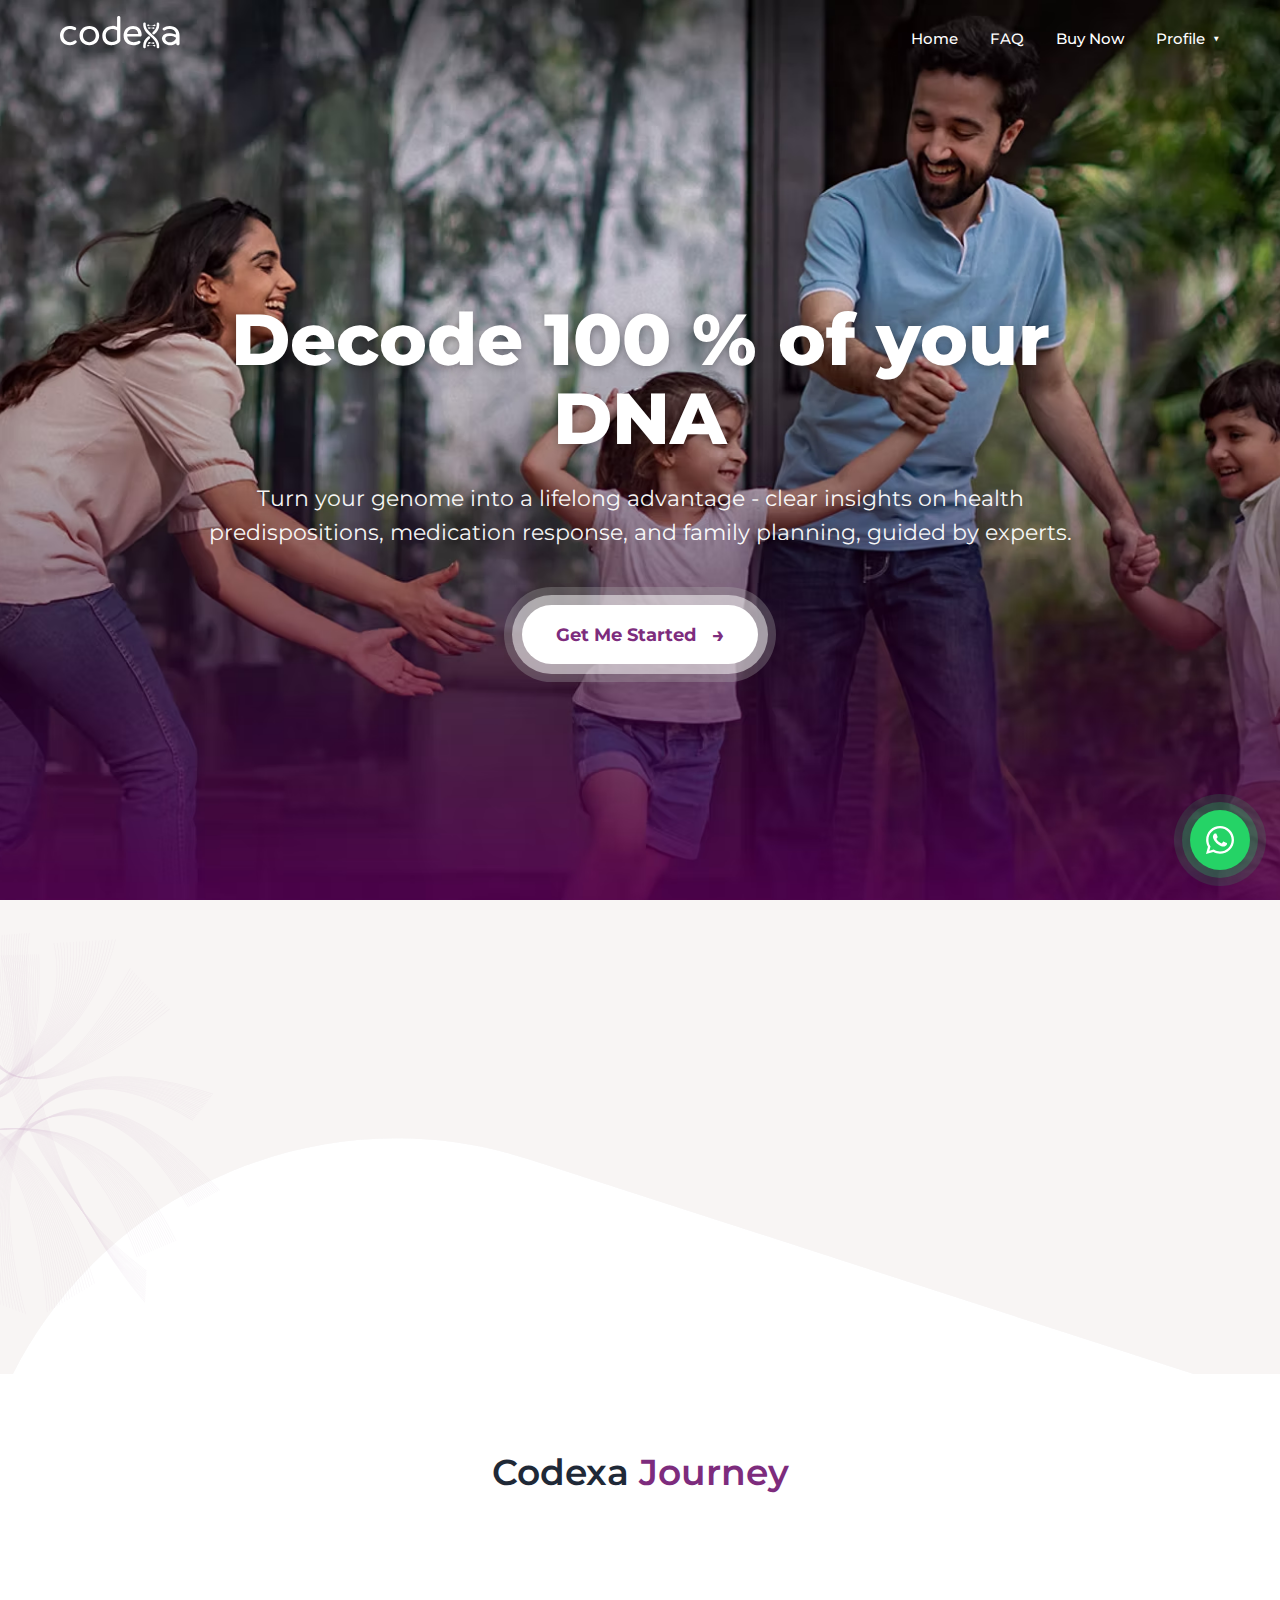
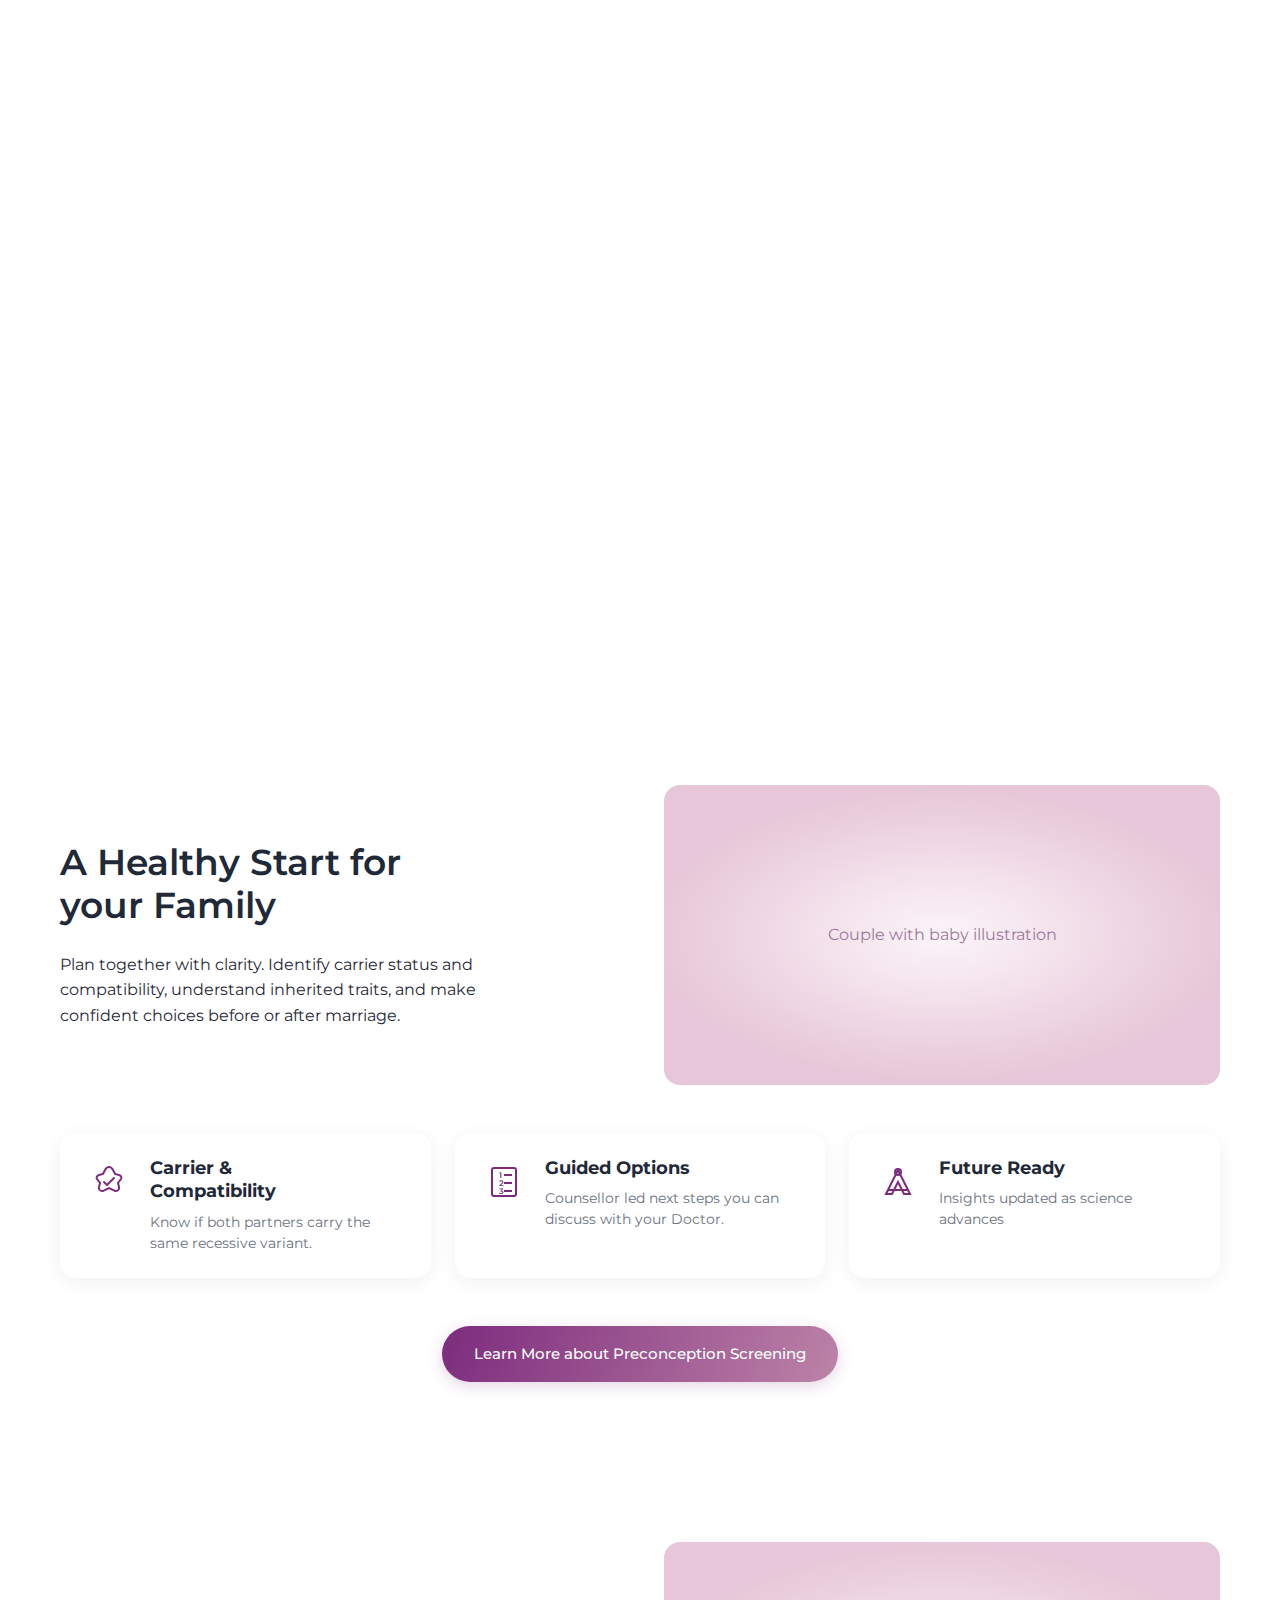
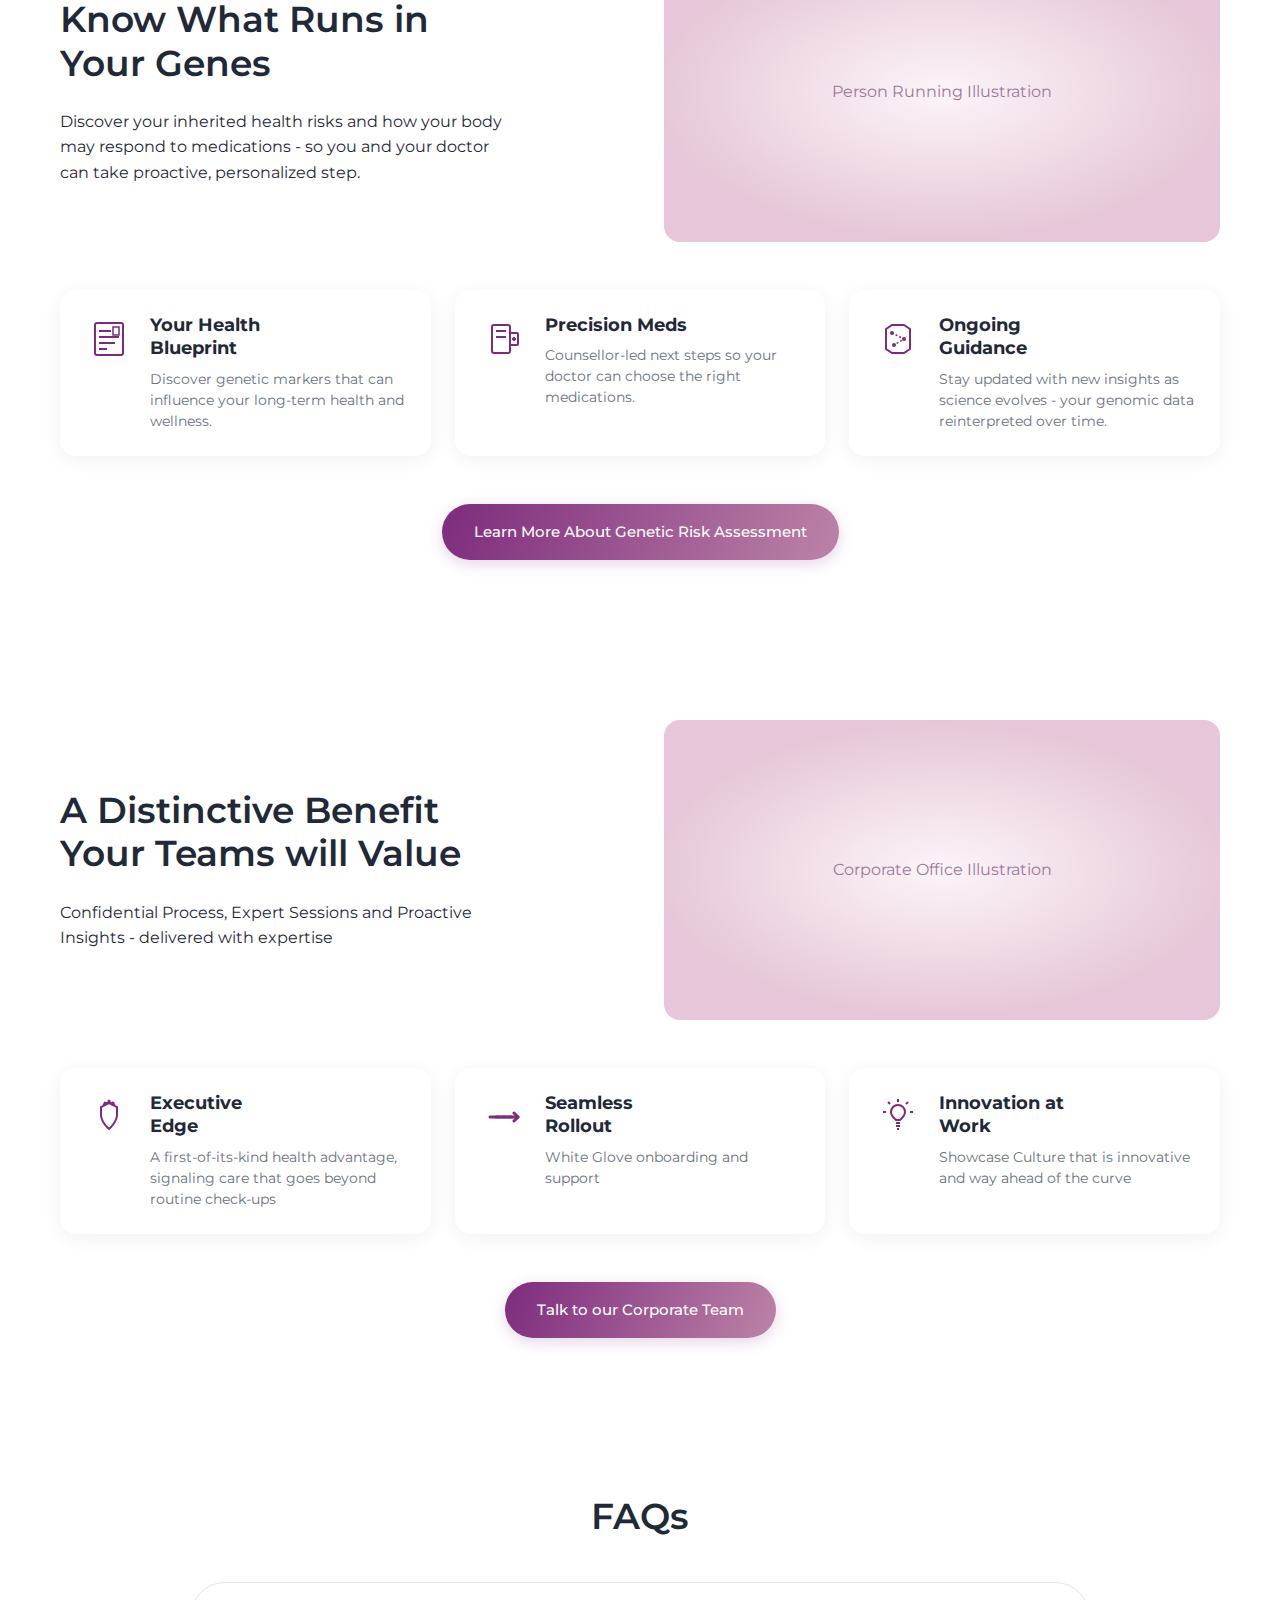
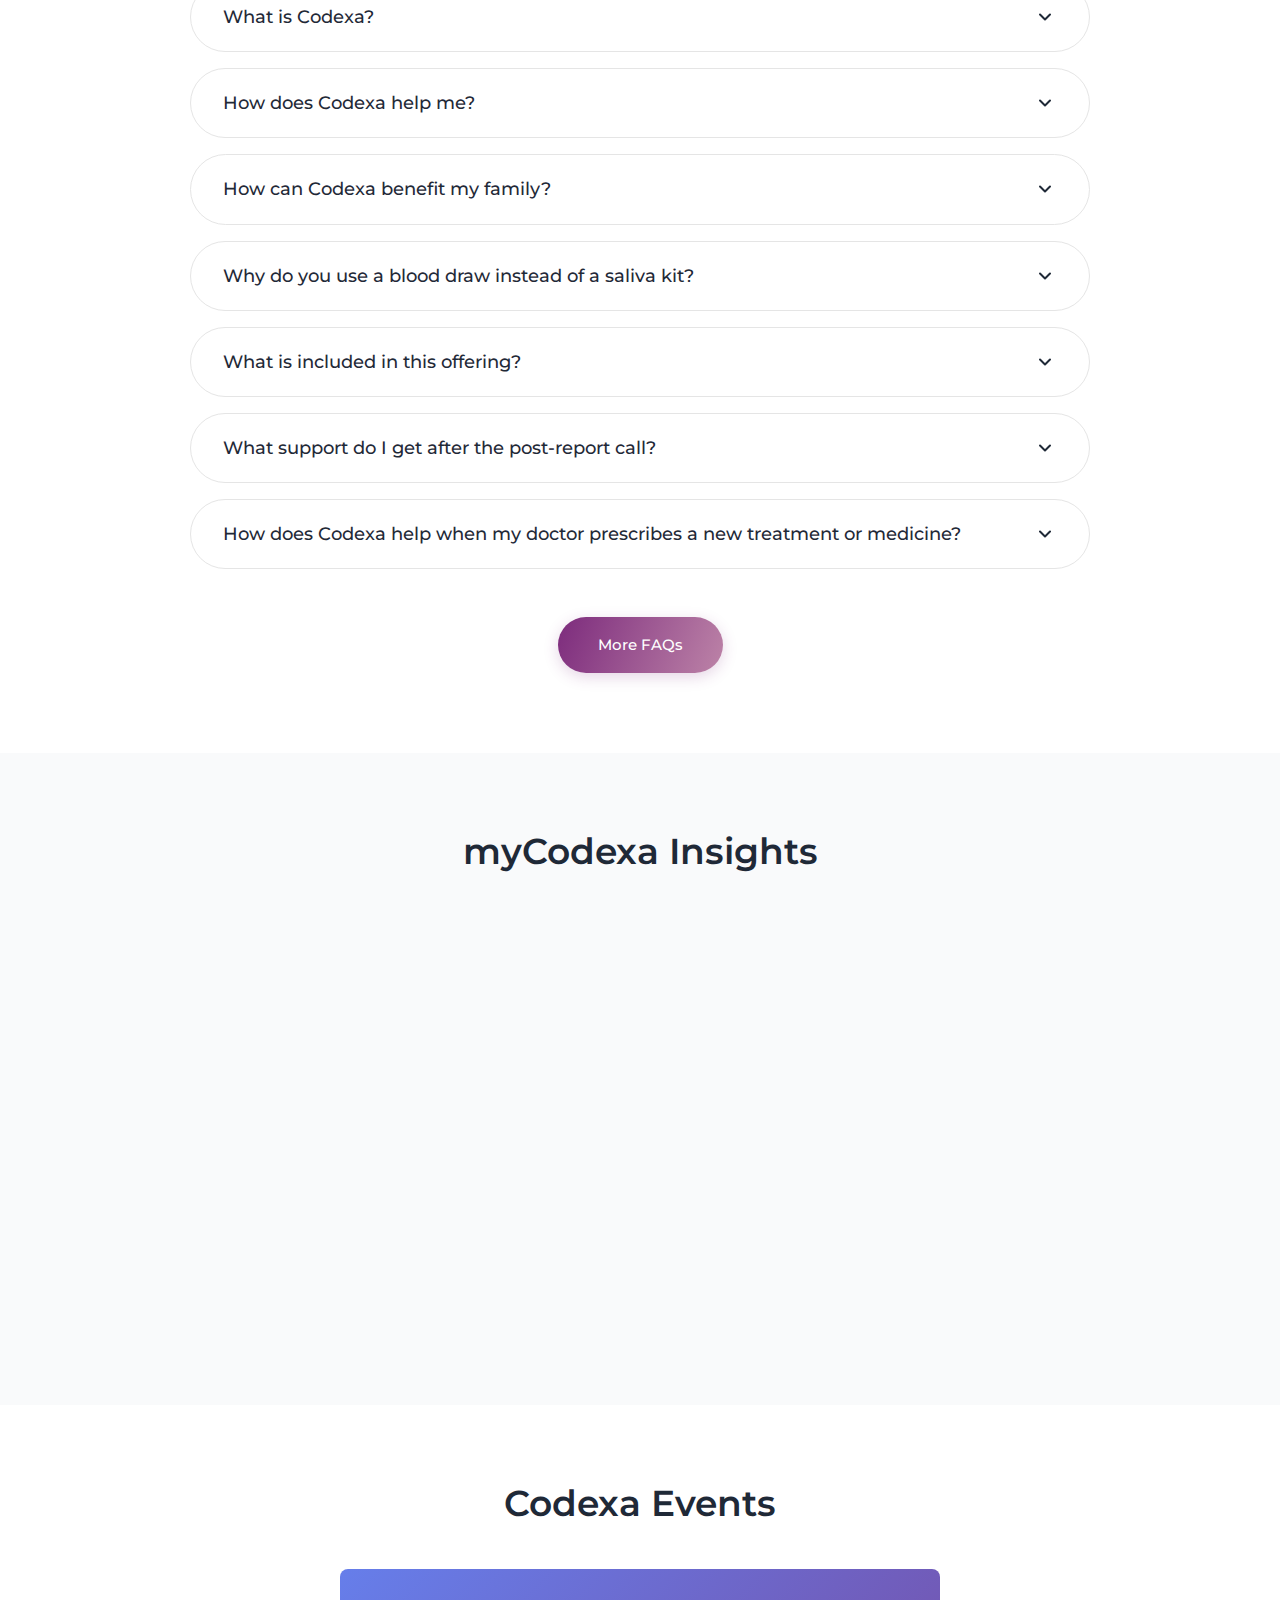
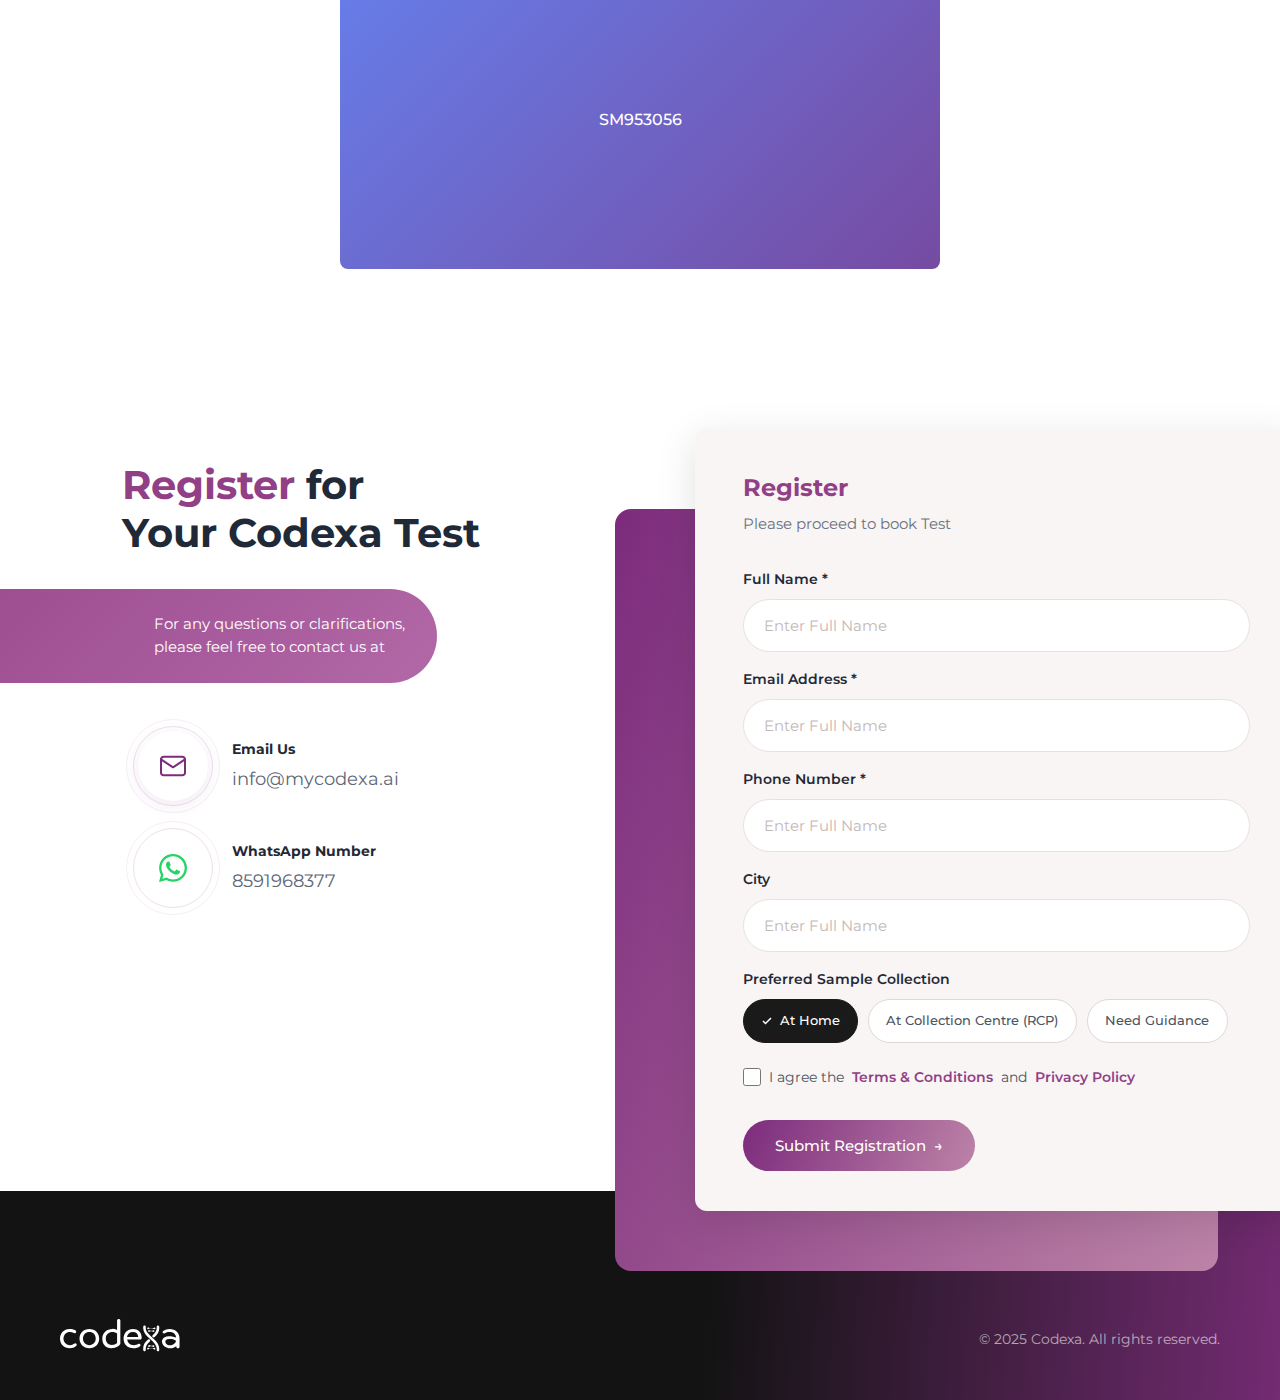
<file: index.html>
<!DOCTYPE html>
<html lang="en">
<head>
    <meta charset="UTF-8">
    <meta name="viewport" content="width=device-width, initial-scale=1.0">
    <meta name="description" content="Decode 100% of your DNA - Turn your genome into a lifelong advantage with clear insights on health predispositions, medication response, and family planning.">
    <title>myCodexa - Decode 100% of your DNA</title>
    <link rel="icon" type="image/jpeg" href="images/favicon_Mycodexa.jpg">
    <link rel="stylesheet" href="css/style.css">
    <link rel="preconnect" href="https://fonts.googleapis.com">
    <link rel="preconnect" href="https://fonts.gstatic.com" crossorigin>
    <link href="https://fonts.googleapis.com/css2?family=Montserrat:wght@300;400;500;600;700&display=swap" rel="stylesheet">
</head>
<body>
    <!-- Navigation -->
    <nav class="navbar">
        <div class="container">
            <div class="nav-wrapper">
                <div class="logo">
                    <a href="#home">
                        <img src="images/brand_logo_white.svg" alt="Codexa" height="33">
                    </a>
                </div>
                <ul class="nav-menu" id="navMenu">
                    <li><a href="#home">Home</a></li>
                    <li><a href="#faq">FAQ</a></li>
                    <li><a href="#buy-now">Buy Now</a></li>
                    <li class="dropdown">
                        <a href="#profile" class="dropdown-toggle">Profile <span class="arrow">▼</span></a>
                        <ul class="dropdown-menu">
                            <li><a href="#account">My Account</a></li>
                            <li><a href="#settings">Settings</a></li>
                        </ul>
                    </li>
                </ul>
                <div class="hamburger" id="hamburger">
                    <span></span>
                    <span></span>
                    <span></span>
                </div>
            </div>
        </div>
    </nav>

    <!-- Hero Section -->
    <section id="home" class="hero">
        <div class="container">
            <div class="hero-content">
                <h1 class="hero-title">Decode 100 % of your DNA</h1>
                <p class="hero-subtitle">Turn your genome into a lifelong advantage - clear insights on health predispositions, medication response, and family planning, guided by experts.</p>
                <div class="hero-buttons">
                    <a href="#register" class="btn btn-primary">Get Me Started <span class="btn-arrow">&rarr;</span></a>
                </div>
            </div>
        </div>
    </section>

    <!-- Features Section -->
    <section class="features">
        <div class="features-flower-bg"></div>
        <div class="container">
            <div class="features-grid">
                <div class="feature-card">
                    <div class="feature-icon">
                        <img src="images/comprehensive_insights.svg" alt="Comprehensive Insights" width="58" height="58">
                    </div>
                    <h3>Comprehensive Insights</h3>
                    <p>Identify potential health risks, medication compatibility, carrier status, and more— all in one intuitive report.</p>
                </div>
                <div class="feature-card">
                    <div class="feature-icon">
                        <img src="images/clinical_actionable.svg" alt="Clinically Actionable" width="58" height="58">
                    </div>
                    <h3>Clinically Actionable</h3>
                    <p>Counsellor-led next steps so your doctor can choose the right medications.</p>
                </div>
                <div class="feature-card">
                    <div class="feature-icon">
                        <img src="images/dynamic_updates.svg" alt="Dynamic Updates" width="58" height="58">
                    </div>
                    <h3>Dynamic Updates</h3>
                    <p>Stay updated with new insights as science evolves - your genomic data reinterpreted over time.</p>
                </div>
                <div class="feature-card">
                    <div class="feature-icon">
                        <img src="images/concierge_support.svg" alt="Concierge Support" width="58" height="58">
                    </div>
                    <h3>Concierge Support</h3>
                    <p>Get quick answers to your health questions by email during business hours.</p>
                </div>
            </div>
        </div>
    </section>

    <!-- Journey Section -->
    <section class="journey">
        <div class="container">
            <h2 class="section-title">Codexa <span class="highlight">Journey</span></h2>
            <div class="journey-steps">
                <div class="journey-step">
                    <div class="step-content">
                        <h3>Learn &<br>Connect</h3>
                        <p>Attend an info session (on campus where applicable) or book a private consultation to discuss your needs and questions.</p>
                    </div>
                    <div class="step-image">
                        <img src="images/learn_connect.svg" alt="Learn & Connect Illustration">
                    </div>
                </div>
                <div class="journey-step">
                    <div class="step-content">
                        <h3>Easy<br>Enrollment</h3>
                        <p>Our executives guide you through sign-up and consent, including a brief health & wellness questionnaire.</p>
                    </div>
                    <div class="step-image">
                        <img src="images/easy_enrollment.svg" alt="Easy Enrollment Illustration">
                    </div>
                </div>
                <div class="journey-step">
                    <div class="step-content">
                        <h3>Convenient Sample<br>Collection</h3>
                        <p>Choose collection at home or a nearby centre, and we'll schedule a smooth, hassle-free experience.</p>
                    </div>
                    <div class="step-image">
                        <img src="images/convineint_sample.svg" alt="Convenient Sample Collection Illustration">
                    </div>
                </div>
                <div class="journey-step">
                    <div class="step-content">
                        <h3>Receive Your<br>Insights</h3>
                        <p>Access your accurate, easy-to-understand Codexa report and gain a clear picture of your unique health landscape.</p>
                    </div>
                    <div class="step-image">
                        <img src="images/recieve_insignts.svg" alt="Receive Your Insights Illustration">
                    </div>
                </div>
                <div class="journey-step">
                    <div class="step-content">
                        <h3>Expert Guidance<br>Session</h3>
                        <p>Discuss your results one-on-one with a healthcare expert and plan your personalised health journey with your clinician.</p>
                    </div>
                    <div class="step-image">
                        <img src="images/exper_guidance.svg" alt="Expert Guidance Session Illustration">
                    </div>
                </div>
            </div>
        </div>
    </section>

    <!-- Family Planning Section -->
    <section class="family-planning">
        <div class="container">
            <div class="planning-hero">
                <div class="planning-text">
                    <h2>A Healthy Start for<br>your Family</h2>
                    <p>Plan together with clarity. Identify carrier status and compatibility, understand inherited traits, and make confident choices before or after marriage.</p>
                </div>
                <div class="planning-image">
                    <!-- Add family_planning.svg image here -->
                    <div class="image-placeholder">Couple with baby illustration</div>
                </div>
            </div>
            
            <div class="planning-features">
                <div class="planning-feature">
                    <div class="feature-icon-box">
                        <svg width="40" height="40" viewBox="0 0 40 40" fill="none" xmlns="http://www.w3.org/2000/svg">
                            <path d="M20 5C18.5 5 17 6 16 8L14 12L10 13C8 13.5 7 15.5 8 17L11 21L10 25C9.5 27 11 29 13 29C13.5 29 14 28.9 14.5 28.7L20 26L25.5 28.7C26 28.9 26.5 29 27 29C29 29 30.5 27 30 25L29 21L32 17C33 15.5 32 13.5 30 13L26 12L24 8C23 6 21.5 5 20 5Z" stroke="#7D2C7D" stroke-width="2" fill="none"/>
                            <path d="M15 20L18 23L25 16" stroke="#7D2C7D" stroke-width="2" stroke-linecap="round" stroke-linejoin="round"/>
                        </svg>
                    </div>
                    <div class="feature-text">
                        <h3>Carrier &<br>Compatibility</h3>
                        <p>Know if both partners carry the same recessive variant.</p>
                    </div>
                </div>
                <div class="planning-feature">
                    <div class="feature-icon-box">
                        <svg width="40" height="40" viewBox="0 0 40 40" fill="none" xmlns="http://www.w3.org/2000/svg">
                            <rect x="8" y="6" width="24" height="28" rx="2" stroke="#7D2C7D" stroke-width="2" fill="none"/>
                            <text x="15" y="16" fill="#7D2C7D" font-size="8" font-weight="600">1</text>
                            <text x="15" y="24" fill="#7D2C7D" font-size="8" font-weight="600">2</text>
                            <text x="15" y="32" fill="#7D2C7D" font-size="8" font-weight="600">3</text>
                            <line x1="20" y1="13" x2="28" y2="13" stroke="#7D2C7D" stroke-width="2"/>
                            <line x1="20" y1="21" x2="28" y2="21" stroke="#7D2C7D" stroke-width="2"/>
                            <line x1="20" y1="29" x2="28" y2="29" stroke="#7D2C7D" stroke-width="2"/>
                        </svg>
                    </div>
                    <div class="feature-text">
                        <h3>Guided Options</h3>
                        <p>Counsellor led next steps you can discuss with your Doctor.</p>
                    </div>
                </div>
                <div class="planning-feature">
                    <div class="feature-icon-box">
                        <svg width="40" height="40" viewBox="0 0 40 40" fill="none" xmlns="http://www.w3.org/2000/svg">
                            <path d="M20 8L8 32H14L20 20L26 32H32L20 8Z" stroke="#7D2C7D" stroke-width="2" fill="none"/>
                            <circle cx="20" cy="10" r="3" stroke="#7D2C7D" stroke-width="2" fill="none"/>
                            <line x1="10" y1="28" x2="30" y2="28" stroke="#7D2C7D" stroke-width="2"/>
                        </svg>
                    </div>
                    <div class="feature-text">
                        <h3>Future Ready</h3>
                        <p>Insights updated as science advances</p>
                    </div>
                </div>
            </div>
            
            <div class="planning-cta">
                <a href="#learn-more" class="btn btn-primary">Learn More about Preconception Screening</a>
            </div>
        </div>
    </section>

    <!-- Health Risks Section -->
    <section class="health-risks">
        <div class="container">
            <div class="risks-hero">
                <div class="risks-text">
                    <h2>Know What Runs in<br>Your Genes</h2>
                    <p>Discover your inherited health risks and how your body may respond to medications - so you and your doctor can take proactive, personalized step.</p>
                </div>
                <div class="risks-image">
                    <!-- Add health_risks.svg image here -->
                    <div class="image-placeholder">Person Running Illustration</div>
                </div>
            </div>
            
            <div class="risks-features">
                <div class="risk-feature">
                    <div class="feature-icon-box">
                        <svg width="40" height="40" viewBox="0 0 40 40" fill="none" xmlns="http://www.w3.org/2000/svg">
                            <rect x="6" y="4" width="28" height="32" rx="2" stroke="#7D2C7D" stroke-width="2" fill="none"/>
                            <line x1="10" y1="12" x2="22" y2="12" stroke="#7D2C7D" stroke-width="2"/>
                            <line x1="10" y1="18" x2="30" y2="18" stroke="#7D2C7D" stroke-width="2"/>
                            <line x1="10" y1="24" x2="26" y2="24" stroke="#7D2C7D" stroke-width="2"/>
                            <line x1="10" y1="30" x2="18" y2="30" stroke="#7D2C7D" stroke-width="2"/>
                            <rect x="24" y="8" width="6" height="8" stroke="#7D2C7D" stroke-width="1.5" fill="none"/>
                        </svg>
                    </div>
                    <div class="feature-text">
                        <h3>Your Health<br>Blueprint</h3>
                        <p>Discover genetic markers that can influence your long-term health and wellness.</p>
                    </div>
                </div>
                <div class="risk-feature">
                    <div class="feature-icon-box">
                        <svg width="40" height="40" viewBox="0 0 40 40" fill="none" xmlns="http://www.w3.org/2000/svg">
                            <rect x="8" y="6" width="18" height="28" rx="2" stroke="#7D2C7D" stroke-width="2" fill="none"/>
                            <line x1="12" y1="12" x2="22" y2="12" stroke="#7D2C7D" stroke-width="2"/>
                            <line x1="12" y1="18" x2="22" y2="18" stroke="#7D2C7D" stroke-width="2"/>
                            <rect x="26" y="14" width="8" height="12" rx="1" stroke="#7D2C7D" stroke-width="2" fill="none"/>
                            <line x1="30" y1="18" x2="30" y2="22" stroke="#7D2C7D" stroke-width="2"/>
                            <line x1="28" y1="20" x2="32" y2="20" stroke="#7D2C7D" stroke-width="2"/>
                        </svg>
                    </div>
                    <div class="feature-text">
                        <h3>Precision Meds</h3>
                        <p>Counsellor-led next steps so your doctor can choose the right medications.</p>
                    </div>
                </div>
                <div class="risk-feature">
                    <div class="feature-icon-box">
                        <svg width="40" height="40" viewBox="0 0 40 40" fill="none" xmlns="http://www.w3.org/2000/svg">
                            <path d="M8 10L14 6L26 6L32 10L32 30L26 34L14 34L8 30Z" stroke="#7D2C7D" stroke-width="2" fill="none"/>
                            <circle cx="14" cy="14" r="2" fill="#7D2C7D"/>
                            <circle cx="26" cy="20" r="2" fill="#7D2C7D"/>
                            <circle cx="16" cy="26" r="2" fill="#7D2C7D"/>
                            <path d="M14 14L26 20L16 26" stroke="#7D2C7D" stroke-width="1.5" stroke-dasharray="2 2"/>
                        </svg>
                    </div>
                    <div class="feature-text">
                        <h3>Ongoing<br>Guidance</h3>
                        <p>Stay updated with new insights as science evolves - your genomic data reinterpreted over time.</p>
                    </div>
                </div>
            </div>
            
            <div class="risks-cta">
                <a href="#learn-more" class="btn btn-primary">Learn More About Genetic Risk Assessment</a>
            </div>
        </div>
    </section>

    <!-- Corporate Section -->
    <section class="corporate">
        <div class="container">
            <div class="corporate-hero">
                <div class="corporate-text">
                    <h2>A Distinctive Benefit<br>Your Teams will Value</h2>
                    <p>Confidential Process, Expert Sessions and Proactive Insights - delivered with expertise</p>
                </div>
                <div class="corporate-image">
                    <!-- Add corporate.svg image here -->
                    <div class="image-placeholder">Corporate Office Illustration</div>
                </div>
            </div>
            
            <div class="corporate-features">
                <div class="corporate-feature">
                    <div class="feature-icon-box">
                        <svg width="40" height="40" viewBox="0 0 40 40" fill="none" xmlns="http://www.w3.org/2000/svg">
                            <path d="M20 6L12 10V18C12 25 20 32 20 32C20 32 28 25 28 18V10L20 6Z" stroke="#7D2C7D" stroke-width="2" fill="none"/>
                            <path d="M14 8L20 5L26 8" stroke="#7D2C7D" stroke-width="2" fill="none"/>
                            <circle cx="16" cy="6" r="1.5" fill="#7D2C7D"/>
                            <circle cx="20" cy="4" r="1.5" fill="#7D2C7D"/>
                            <circle cx="24" cy="6" r="1.5" fill="#7D2C7D"/>
                        </svg>
                    </div>
                    <div class="feature-text">
                        <h3>Executive<br>Edge</h3>
                        <p>A first-of-its-kind health advantage, signaling care that goes beyond routine check-ups</p>
                    </div>
                </div>
                <div class="corporate-feature">
                    <div class="feature-icon-box">
                        <svg width="40" height="40" viewBox="0 0 40 40" fill="none" xmlns="http://www.w3.org/2000/svg">
                            <path d="M6 20H12L16 20" stroke="#7D2C7D" stroke-width="3" stroke-linecap="round"/>
                            <path d="M12 20H18L22 20" stroke="#7D2C7D" stroke-width="3" stroke-linecap="round"/>
                            <path d="M18 20H24L28 20" stroke="#7D2C7D" stroke-width="3" stroke-linecap="round"/>
                            <path d="M24 20H30L34 20" stroke="#7D2C7D" stroke-width="3" stroke-linecap="round"/>
                            <path d="M30 16L34 20L30 24" stroke="#7D2C7D" stroke-width="3" stroke-linecap="round" stroke-linejoin="round"/>
                        </svg>
                    </div>
                    <div class="feature-text">
                        <h3>Seamless<br>Rollout</h3>
                        <p>White Glove onboarding and support</p>
                    </div>
                </div>
                <div class="corporate-feature">
                    <div class="feature-icon-box">
                        <svg width="40" height="40" viewBox="0 0 40 40" fill="none" xmlns="http://www.w3.org/2000/svg">
                            <path d="M20 8C16 8 13 11 13 15C13 19 16 21 18 23H22C24 21 27 19 27 15C27 11 24 8 20 8Z" stroke="#7D2C7D" stroke-width="2" fill="none"/>
                            <line x1="18" y1="26" x2="22" y2="26" stroke="#7D2C7D" stroke-width="2"/>
                            <line x1="18" y1="29" x2="22" y2="29" stroke="#7D2C7D" stroke-width="2"/>
                            <line x1="19" y1="32" x2="21" y2="32" stroke="#7D2C7D" stroke-width="2"/>
                            <line x1="20" y1="5" x2="20" y2="2" stroke="#7D2C7D" stroke-width="2"/>
                            <line x1="12" y1="7" x2="10" y2="5" stroke="#7D2C7D" stroke-width="2"/>
                            <line x1="28" y1="7" x2="30" y2="5" stroke="#7D2C7D" stroke-width="2"/>
                            <line x1="8" y1="15" x2="5" y2="15" stroke="#7D2C7D" stroke-width="2"/>
                            <line x1="32" y1="15" x2="35" y2="15" stroke="#7D2C7D" stroke-width="2"/>
                        </svg>
                    </div>
                    <div class="feature-text">
                        <h3>Innovation at<br>Work</h3>
                        <p>Showcase Culture that is innovative and way ahead of the curve</p>
                    </div>
                </div>
            </div>
            
            <div class="corporate-cta">
                <a href="#corporate-contact" class="btn btn-primary">Talk to our Corporate Team</a>
            </div>
        </div>
    </section>

    <!-- FAQ Section -->
    <section id="faq" class="faq">
        <div class="container">
            <h2 class="section-title">FAQs</h2>
            <div class="faq-list">
                <div class="faq-item">
                    <div class="faq-question">
                        <h3>What is Codexa?</h3>
                        <span class="faq-toggle">
                            <svg width="20" height="20" viewBox="0 0 20 20" fill="none" xmlns="http://www.w3.org/2000/svg">
                                <path d="M5 7.5L10 12.5L15 7.5" stroke="currentColor" stroke-width="2" stroke-linecap="round" stroke-linejoin="round"/>
                            </svg>
                        </span>
                    </div>
                    <div class="faq-answer">
                        <p>Codexa fully decodes your DNA and gives you a personalized report with a genetic expert who helps you and your doctor understand it and plan next steps. They also keep your report updated for three years.</p>
                    </div>
                </div>
                <div class="faq-item">
                    <div class="faq-question">
                        <h3>How does Codexa help me?</h3>
                        <span class="faq-toggle">
                            <svg width="20" height="20" viewBox="0 0 20 20" fill="none" xmlns="http://www.w3.org/2000/svg">
                                <path d="M5 7.5L10 12.5L15 7.5" stroke="currentColor" stroke-width="2" stroke-linecap="round" stroke-linejoin="round"/>
                            </svg>
                        </span>
                    </div>
                    <div class="faq-answer">
                        <p>Codexa checks your DNA for potential health problems like heart disease, cancer, and more. It can also tell you which medicines might work best for you based on your genes and will keep you updated on new genetic discoveries related to your health.</p>
                    </div>
                </div>
                <div class="faq-item">
                    <div class="faq-question">
                        <h3>How can Codexa benefit my family?</h3>
                        <span class="faq-toggle">
                            <svg width="20" height="20" viewBox="0 0 20 20" fill="none" xmlns="http://www.w3.org/2000/svg">
                                <path d="M5 7.5L10 12.5L15 7.5" stroke="currentColor" stroke-width="2" stroke-linecap="round" stroke-linejoin="round"/>
                            </svg>
                        </span>
                    </div>
                    <div class="faq-answer">
                        <p>Sharing your DNA test results can help your close family understand their own health risks and take preventive action. The test can also show if you and your partner carry genes that could cause health problems for your future children. A simple report makes it easy to discuss these results with your doctor.</p>
                    </div>
                </div>
                <div class="faq-item">
                    <div class="faq-question">
                        <h3>Why do you use a blood draw instead of a saliva kit?</h3>
                        <span class="faq-toggle">
                            <svg width="20" height="20" viewBox="0 0 20 20" fill="none" xmlns="http://www.w3.org/2000/svg">
                                <path d="M5 7.5L10 12.5L15 7.5" stroke="currentColor" stroke-width="2" stroke-linecap="round" stroke-linejoin="round"/>
                            </svg>
                        </span>
                    </div>
                    <div class="faq-answer">
                        <p>A blood sample gives us the best and most complete picture of your DNA, leading to more accurate test results.</p>
                    </div>
                </div>
                <div class="faq-item">
                    <div class="faq-question">
                        <h3>What is included in this offering?</h3>
                        <span class="faq-toggle">
                            <svg width="20" height="20" viewBox="0 0 20 20" fill="none" xmlns="http://www.w3.org/2000/svg">
                                <path d="M5 7.5L10 12.5L15 7.5" stroke="currentColor" stroke-width="2" stroke-linecap="round" stroke-linejoin="round"/>
                            </svg>
                        </span>
                    </div>
                    <div class="faq-answer">
                        <p>We'll arrange a blood draw at your home or a clinic. Before testing, a genetic counselor will explain the process. Your DNA will be thoroughly analyzed in a certified lab. You'll receive a personalized report, and a counselor will help you understand the results. We'll also provide guidance for your doctor, including information on medication interactions. Your report will be updated for three years as research advances, and we offer ongoing support via email.</p>
                    </div>
                </div>
                <div class="faq-item">
                    <div class="faq-question">
                        <h3>What support do I get after the post‑report call?</h3>
                        <span class="faq-toggle">
                            <svg width="20" height="20" viewBox="0 0 20 20" fill="none" xmlns="http://www.w3.org/2000/svg">
                                <path d="M5 7.5L10 12.5L15 7.5" stroke="currentColor" stroke-width="2" stroke-linecap="round" stroke-linejoin="round"/>
                            </svg>
                        </span>
                    </div>
                    <div class="faq-answer">
                        <p>Get quick answers to your health questions by email during business hours, and your results will automatically be updated with the latest science – all without needing more blood tests.</p>
                    </div>
                </div>
                <div class="faq-item">
                    <div class="faq-question">
                        <h3>How does Codexa help when my doctor prescribes a new treatment or medicine?</h3>
                        <span class="faq-toggle">
                            <svg width="20" height="20" viewBox="0 0 20 20" fill="none" xmlns="http://www.w3.org/2000/svg">
                                <path d="M5 7.5L10 12.5L15 7.5" stroke="currentColor" stroke-width="2" stroke-linecap="round" stroke-linejoin="round"/>
                            </svg>
                        </span>
                    </div>
                    <div class="faq-answer">
                        <p>We'll check if your genes affect how a new medicine might work for you and let you know if it's likely okay or if the dose might need adjusting. We can also chat with your doctor if they have questions.</p>
                    </div>
                </div>
            </div>
            <div class="faq-cta">
                <a href="#more-faqs" class="btn btn-primary">More FAQs</a>
            </div>
        </div>
    </section>

    <!-- Insights Section -->
    <section class="insights">
        <div class="container">
            <h2 class="section-title">myCodexa Insights</h2>
            <div class="insights-grid">
                <div class="insight-card">
                    <div class="insight-image">
                        <div class="image-placeholder">Webinar Image</div>
                    </div>
                    <div class="insight-content">
                        <h3>Why Pharmacogenomics Matters - Webinar Replay</h3>
                        <p class="insight-meta">Webinar Recap: How Genetics Shapes the Way We Respond to Drugs</p>
                        <p class="insight-author">aneeshhiremath3 • Nov 9 • 1 min read</p>
                    </div>
                </div>
                <div class="insight-card">
                    <div class="insight-image">
                        <div class="image-placeholder">Webinar Image</div>
                    </div>
                    <div class="insight-content">
                        <h3>The Power of Knowing Early - Genomic Screening for Newborns</h3>
                        <p class="insight-meta">Webinar Replay</p>
                        <p class="insight-author">aneeshhiremath3 • Oct 12 • 2 min read</p>
                    </div>
                </div>
                <div class="insight-card">
                    <div class="insight-image">
                        <div class="image-placeholder">Webinar Image</div>
                    </div>
                    <div class="insight-content">
                        <h3>Sudden Cardiac Death & The Genetic Link</h3>
                        <p class="insight-meta">Insights from Dr. Vinod Scaria</p>
                        <p class="insight-author">aneeshhiremath3 • Sep 7 • 1 min read</p>
                    </div>
                </div>
            </div>
        </div>
    </section>

    <!-- Events Section -->
    <section class="events">
        <div class="container">
            <h2 class="section-title">Codexa Events</h2>
            <div class="events-content">
                <div class="event-image">
                    <div class="image-placeholder">SM953056</div>
                </div>
            </div>
        </div>
    </section>

    <!-- Registration Section -->
    <section id="register" class="register-new">
        <div class="register-wrapper">
            <div class="register-left">
                <h2 class="register-title"><span class="highlight">Register</span> for<br>Your Codexa Test</h2>
                
                <div class="contact-banner">
                    <p>For any questions or clarifications,<br>please feel free to contact us at</p>
                </div>
                
                <div class="contact-methods">
                    <div class="contact-method">
                        <div class="contact-icon email-icon">
                            <img src="images/email.svg" alt="Email" width="32" height="32">
                        </div>
                        <div class="contact-details">
                            <span class="contact-label">Email Us</span>
                            <a href="mailto:info@mycodexa.ai">info@mycodexa.ai</a>
                        </div>
                    </div>
                    
                    <div class="contact-method">
                        <div class="contact-icon whatsapp-icon">
                            <svg xmlns="http://www.w3.org/2000/svg" viewBox="0 0 448 512" fill="currentColor" width="24" height="24">
                                <path d="M380.9 97.1C339 55.1 283.2 32 223.9 32c-122.4 0-222 99.6-222 222 0 39.1 10.2 77.3 29.6 111L0 480l117.7-30.9c32.4 17.7 68.9 27 106.1 27h.1c122.3 0 224.1-99.6 224.1-222 0-59.3-25.2-115-67.1-157zm-157 341.6c-33.2 0-65.7-8.9-94-25.7l-6.7-4-69.8 18.3L72 359.2l-4.4-7c-18.5-29.4-28.2-63.3-28.2-98.2 0-101.7 82.8-184.5 184.6-184.5 49.3 0 95.6 19.2 130.4 54.1 34.8 34.9 56.2 81.2 56.1 130.5 0 101.8-84.9 184.6-186.6 184.6zm101.2-138.2c-5.5-2.8-32.8-16.2-37.9-18-5.1-1.9-8.8-2.8-12.5 2.8-3.7 5.6-14.3 18-17.6 21.8-3.2 3.7-6.5 4.2-12 1.4-32.6-16.3-54-29.1-75.5-66-5.7-9.8 5.7-9.1 16.3-30.3 1.8-3.7.9-6.9-.5-9.7-1.4-2.8-12.5-30.1-17.1-41.2-4.5-10.8-9.1-9.3-12.5-9.5-3.2-.2-6.9-.2-10.6-.2-3.7 0-9.7 1.4-14.8 6.9-5.1 5.6-19.4 19-19.4 46.3 0 27.3 19.9 53.7 22.6 57.4 2.8 3.7 39.1 59.7 94.8 83.8 35.2 15.2 49 16.5 66.6 13.9 10.7-1.6 32.8-13.4 37.4-26.4 4.6-13 4.6-24.1 3.2-26.4-1.3-2.5-5-3.9-10.5-6.6z"/>
                            </svg>
                        </div>
                        <div class="contact-details">
                            <span class="contact-label">WhatsApp Number</span>
                            <a href="https://wa.me/918591968377">8591968377</a>
                        </div>
                    </div>
                </div>
            </div>
            
            <div class="register-right">
                <div class="register-bg-shape"></div>
                <form class="register-form-new" id="registerForm">
                    <h3 class="form-title">Register</h3>
                    <p class="form-subtitle">Please proceed to book Test</p>
                    
                    <div class="form-group">
                        <label for="fullName">Full Name *</label>
                        <input type="text" id="fullName" name="fullName" placeholder="Enter Full Name" required>
                    </div>
                    <div class="form-group">
                        <label for="email">Email Address *</label>
                        <input type="email" id="email" name="email" placeholder="Enter Full Name" required>
                    </div>
                    <div class="form-group">
                        <label for="phone">Phone Number *</label>
                        <input type="tel" id="phone" name="phone" placeholder="Enter Full Name" required>
                    </div>
                    <div class="form-group">
                        <label for="city">City</label>
                        <input type="text" id="city" name="city" placeholder="Enter Full Name">
                    </div>
                    
                    <div class="form-group">
                        <label>Preferred Sample Collection</label>
                        <div class="collection-options">
                            <label class="collection-option active">
                                <input type="radio" name="collection" value="home" checked>
                                <span class="option-btn"><svg xmlns="http://www.w3.org/2000/svg" width="12" height="12" viewBox="0 0 24 24" fill="none" stroke="currentColor" stroke-width="3"><polyline points="20 6 9 17 4 12"></polyline></svg> At Home</span>
                            </label>
                            <label class="collection-option">
                                <input type="radio" name="collection" value="centre">
                                <span class="option-btn"><svg xmlns="http://www.w3.org/2000/svg" width="12" height="12" viewBox="0 0 24 24" fill="none" stroke="currentColor" stroke-width="3"><polyline points="20 6 9 17 4 12"></polyline></svg> At Collection Centre (RCP)</span>
                            </label>
                            <label class="collection-option">
                                <input type="radio" name="collection" value="guidance">
                                <span class="option-btn"><svg xmlns="http://www.w3.org/2000/svg" width="12" height="12" viewBox="0 0 24 24" fill="none" stroke="currentColor" stroke-width="3"><polyline points="20 6 9 17 4 12"></polyline></svg> Need Guidance</span>
                            </label>
                        </div>
                    </div>
                    
                    <div class="form-group checkbox-group">
                        <input type="checkbox" id="terms" name="terms" required>
                        <label for="terms">I agree the <a href="#terms">Terms & Conditions</a> and <a href="#privacy">Privacy Policy</a></label>
                    </div>
                    
                    <button type="submit" class="btn btn-submit">Submit Registration <span>&rarr;</span></button>
                </form>
            </div>
        </div>
    </section>

    <!-- Footer -->
    <footer class="footer-new">
        <div class="container">
            <div class="footer-content-new">
                <div class="footer-logo">
                    <img src="images/brand_logo_white.svg" alt="Codexa Logo" height="33">
                </div>
                <div class="footer-copyright-new">
                    <p>&copy; 2025 Codexa. All rights reserved.</p>
                </div>
            </div>
        </div>
    </footer>

    <!-- WhatsApp Floating Button -->
    <a href="https://wa.me/918591968377" class="whatsapp-float" target="_blank" aria-label="Chat on WhatsApp">
        <svg xmlns="http://www.w3.org/2000/svg" viewBox="0 0 448 512" fill="white" width="28" height="28">
            <path d="M380.9 97.1C339 55.1 283.2 32 223.9 32c-122.4 0-222 99.6-222 222 0 39.1 10.2 77.3 29.6 111L0 480l117.7-30.9c32.4 17.7 68.9 27 106.1 27h.1c122.3 0 224.1-99.6 224.1-222 0-59.3-25.2-115-67.1-157zm-157 341.6c-33.2 0-65.7-8.9-94-25.7l-6.7-4-69.8 18.3L72 359.2l-4.4-7c-18.5-29.4-28.2-63.3-28.2-98.2 0-101.7 82.8-184.5 184.6-184.5 49.3 0 95.6 19.2 130.4 54.1 34.8 34.9 56.2 81.2 56.1 130.5 0 101.8-84.9 184.6-186.6 184.6zm101.2-138.2c-5.5-2.8-32.8-16.2-37.9-18-5.1-1.9-8.8-2.8-12.5 2.8-3.7 5.6-14.3 18-17.6 21.8-3.2 3.7-6.5 4.2-12 1.4-32.6-16.3-54-29.1-75.5-66-5.7-9.8 5.7-9.1 16.3-30.3 1.8-3.7.9-6.9-.5-9.7-1.4-2.8-12.5-30.1-17.1-41.2-4.5-10.8-9.1-9.3-12.5-9.5-3.2-.2-6.9-.2-10.6-.2-3.7 0-9.7 1.4-14.8 6.9-5.1 5.6-19.4 19-19.4 46.3 0 27.3 19.9 53.7 22.6 57.4 2.8 3.7 39.1 59.7 94.8 83.8 35.2 15.2 49 16.5 66.6 13.9 10.7-1.6 32.8-13.4 37.4-26.4 4.6-13 4.6-24.1 3.2-26.4-1.3-2.5-5-3.9-10.5-6.6z"/>
        </svg>
    </a>

    <script src="js/script.js"></script>
</body>
</html>
</file>
<file: css/style.css>
/* Reset and Base Styles */
* {
    margin: 0;
    padding: 0;
    box-sizing: border-box;
}

:root {
    --primary-color: #7D2C7D;
    --secondary-color: #4c1d95;
    --text-color: #1f2937;
    --text-light: #6b7280;
    --bg-light: #f9fafb;
    --bg-white: #ffffff;
    --border-color: #e5e7eb;
    --success-color: #10b981;
    --font-primary: 'Montserrat', -apple-system, BlinkMacSystemFont, 'Segoe UI', sans-serif;
}

body {
    font-family: var(--font-primary);
    color: var(--text-color);
    line-height: 1.6;
    overflow-x: hidden;
}

.container {
    max-width: 1200px;
    margin: 0 auto;
    padding: 0 20px;
}

/* Navigation */
.navbar {
    background: transparent;
    position: absolute;
    top: 0;
    left: 0;
    width: 100%;
    z-index: 1000;
    padding: 1rem 0;
    border-bottom: none;
    box-shadow: none;
}

.nav-wrapper {
    display: flex;
    justify-content: space-between;
    align-items: center;
}

.logo a {
    font-size: 1.8rem;
    font-weight: 700;
    color: white;
    text-decoration: none;
}

.nav-menu {
    display: flex;
    list-style: none;
    align-items: center;
    gap: 2rem;
}

.nav-menu a {
    text-decoration: none;
    color: white;
    font-weight: 500;
    transition: color 0.3s;
    font-size: 0.95rem;
}

.nav-menu a:hover {
    color: var(--primary-color);
}

.dropdown {
    position: relative;
}

.dropdown-toggle {
    display: flex;
    align-items: center;
    gap: 0.5rem;
}

.dropdown-toggle .arrow {
    font-size: 0.7rem;
    transition: transform 0.3s;
}

.dropdown:hover .dropdown-toggle .arrow {
    transform: rotate(180deg);
}

.dropdown-menu {
    position: absolute;
    top: 100%;
    left: 50%;
    transform: translateX(-50%) translateY(-10px);
    background: var(--bg-white);
    box-shadow: 0 4px 15px rgba(0, 0, 0, 0.15);
    border-radius: 8px;
    list-style: none;
    display: flex;
    flex-direction: row;
    padding: 0.5rem;
    gap: 0.5rem;
    opacity: 0;
    visibility: hidden;
    transition: all 0.3s;
    white-space: nowrap;
}

.dropdown:hover .dropdown-menu {
    opacity: 1;
    visibility: visible;
    transform: translateX(-50%) translateY(0);
}

.dropdown-menu li {
    padding: 0;
}

.dropdown-menu a {
    display: block;
    padding: 0.75rem 1.25rem;
    color: var(--text-color);
    text-decoration: none;
    transition: all 0.3s;
    border-radius: 6px;
    font-weight: 500;
}

.dropdown-menu a:hover {
    background: var(--bg-light);
    color: var(--primary-color);
}

.hamburger {
    display: none;
    flex-direction: column;
    cursor: pointer;
    gap: 4px;
}

.hamburger span {
    width: 25px;
    height: 3px;
    background: var(--text-color);
    transition: all 0.3s;
}

/* Hero Section */
.hero {
    /* background: linear-gradient(to right, rgba(76, 29, 149, 0.7), rgba(76, 29, 149, 0.3)), url('../images/background.avif'); */
    background: url('../images/background.avif');
    background-size: cover;
    background-position: center;
    color: white;
    padding: 12rem 0 8rem;
    text-align: center;
    min-height: 100vh;
    display: flex;
    align-items: center;
}

.hero-content {
    max-width: 900px;
    margin: 0 auto;
}

.hero-title {
    font-size: 4.5rem;
    font-weight: 800;
    margin-bottom: 1.5rem;
    line-height: 1.1;
    text-shadow: 0 2px 10px rgba(0,0,0,0.3);
}

.hero-subtitle {
    font-size: 1.4rem;
    margin-bottom: 3.5rem;
    opacity: 0.95;
    line-height: 1.5;
    max-width: 900px;
    margin-left: auto;
    margin-right: auto;
    font-weight: 400;
}

.hero-buttons {
    display: flex;
    gap: 1.5rem;
    justify-content: center;
    flex-wrap: wrap;
    align-items: center;
}

/* Buttons */
.btn {
    display: inline-flex;
    align-items: center;
    justify-content: center;
    padding: 1rem 2.5rem;
    border-radius: 50px;
    text-decoration: none;
    font-weight: 700;
    transition: all 0.3s;
    border: none;
    cursor: pointer;
    font-size: 1.1rem;
    font-family: var(--font-primary);
    gap: 0.5rem;
}

.btn-primary {
    background: white;
    color: var(--primary-color);
    padding: 0.8rem 2.1rem;
    box-shadow: 
        0 0 0 10px rgba(255, 255, 255, 0.5),
        0 0 0 18px rgba(180, 180, 180, 0.3);
        /* 0 0 0 24px rgba(128, 128, 128, 0.15); */
}

.btn-primary:hover {
    transform: translateY(-2px);
    box-shadow: 
        0 0 0 12px rgba(255, 255, 255, 0.6),
        0 0 0 22px rgba(180, 180, 180, 0.35);
        /* 0 0 0 28px rgba(128, 128, 128, 0.2); */
    background: white;
}

.btn-arrow {
    font-size: 1.3rem;
    margin-left: 0.5rem;
    transition: transform 0.3s;
}

.btn-primary:hover .btn-arrow {
    transform: translateX(4px);
}

.btn-secondary {
    background: transparent;
    color: white;
    border: 1px solid rgba(255, 255, 255, 0.5);
    padding: 0.8rem 2rem;
}

.btn-secondary:hover {
    background: rgba(255, 255, 255, 0.1);
    border-color: white;
    color: white;
}

.btn-outline {
    background: transparent;
    color: var(--primary-color);
    border: 2px solid var(--primary-color);
}

.btn-outline:hover {
    background: var(--primary-color);
    color: white;
}

/* Features Section */
.features {
    padding: 6rem 0 8rem;
    background: url('../images/curve_background.svg') no-repeat center center;
    background-size: cover;
    position: relative;
    overflow: hidden;
}

.features-flower-bg {
    position: absolute;
    left: 0;
    top: 50%;
    transform: translateY(-50%);
    width: 280px;
    height: 604px;
    background: url('../images/flower.svg') no-repeat left center;
    background-size: contain;
    opacity: 0.6;
    pointer-events: none;
}

.features .container {
    position: relative;
    z-index: 2;
}

.features-grid {
    display: flex;
    gap: 3.5rem;
    max-width: 1600px;
    margin: 0 auto;
    justify-content: center;
}

.feature-card {
    background: white;
    padding: 0.8rem;
    border-radius: 12px;
    box-shadow: 0 4px 20px rgba(0, 0, 0, 0.06);
    min-height: 250px;
    width: 280px;
    flex-shrink: 0;
    display: flex;
    flex-direction: column;
    align-items: flex-start;
    transition: background 0.3s ease;
}

.feature-card:hover {
    background: 
        linear-gradient(292.03deg, #C893AF -18.38%, #7D2C7D 99.41%);
}

.feature-icon {
    width: 58px;
    height: 58px;
    background: linear-gradient(135deg, rgba(125, 44, 125, 0.1) 0%, rgba(125, 44, 125, 0.05) 100%);
    border-radius: 10px;
    display: flex;
    align-items: center;
    justify-content: center;
    margin-bottom: 1.25rem;
}

.feature-icon img {
    width: 58px;
    height: 58px;
}

.feature-icon svg {
    width: 28px;
    height: 28px;
}

.feature-card h3 {
    font-size: 1.1rem;
    margin-bottom: 0;
    color: var(--primary-color);
    font-weight: 600;
    line-height: 1.3;
    transition: color 0.3s ease;
}

.feature-card:hover h3 {
    color: white;
}

.feature-card p {
    font-family: 'Montserrat', sans-serif;
    font-weight: 400;
    font-style: normal;
    font-size: 14px;
    line-height: 17px;
    letter-spacing: 0;
    color: var(--primary-color);
    margin-top: 0.75rem;
    opacity: 1;
    transition: color 0.3s ease;
}

.feature-card:hover p {
    color: rgba(255, 255, 255, 0.9);
}

/* Journey Section */
.journey {
    padding: 5rem 0;
}

.section-title {
    font-family: 'Montserrat', sans-serif;
    font-weight: 600;
    font-style: normal; 
    font-size: 36px;
    line-height: 100%;
    letter-spacing: 0;
    text-align: center;
    margin-bottom: 3rem;
    color: var(--text-color);
}

.section-title .highlight {
    color: var(--primary-color);
}

.journey-steps {
    display: grid;
    grid-template-columns: repeat(3, 1fr);
    gap: 1.8rem;
    max-width: 1200px;
    margin: 0 auto;
}

.journey-step:nth-child(4),
.journey-step:nth-child(5) {
    grid-column: span 1;
}

.journey-step:nth-child(4) {
    grid-column: 1;
}

.journey-step:nth-child(5) {
    grid-column: 2 / 4;
}

.journey-step {
  background:
   /* linear-gradient(0deg, #D9D9D9, #D9D9D9), */
radial-gradient(53.34% 50% at 50% 50%, #FCF4F9 0%, #E6C6D8 100%);
/* linear-gradient(0deg, rgba(255, 255, 255, 0.3), rgba(255, 255, 255, 0.3)); */
;
    border-radius: 16px;
    padding: 1.5rem;
    display: flex;
    flex-direction: column;
    justify-content: space-between;
    min-height: 320px;
    position: relative;
    overflow: hidden;
}

.step-content {
    position: relative;
    z-index: 2;
}

.step-image {
    width: 100%;
    height: 160px;
    display: flex;
    align-items: flex-end;
    justify-content: flex-end;
    margin-top: auto;
    position: relative;
    z-index: 1;
}

.step-image img {
    max-width: 100%;
    max-height: 160px;
    object-fit: contain;
    object-position: bottom right;
}

.step-image .image-placeholder {
    color: #c4b8b8;
    font-size: 0.8rem;
    text-align: center;
    padding: 1rem;
    background: rgba(255, 255, 255, 0.3);
    border-radius: 8px;
}

.journey-step h3 {
    font-family: 'Montserrat', sans-serif;
    font-weight: 600;
    font-size: 22px;
    line-height: 29px;
    letter-spacing: 0;
    color: var(--primary-color);
    margin-bottom: 0.75rem;
}

.journey-step p {
    font-family: 'Montserrat', sans-serif;
    font-weight: 400;
    font-style: normal;
    font-size: 14px;
    letter-spacing: 0;
    color: var(--text-color);
    line-height: 17px;
    margin: 0;
}

/* Family Planning Section */
.family-planning {
    padding: 5rem 0;
    background: var(--bg-white);
}

.planning-hero {
    display: grid;
    grid-template-columns: 1fr 1fr;
    gap: 3rem;
    align-items: center;
    margin-bottom: 3rem;
}

.planning-text h2 {
    font-family: 'Montserrat', sans-serif;
    font-weight: 600;
    font-size: 36px;
    line-height: 1.2;
    color: var(--text-color);
    margin-bottom: 1.5rem;
}

.planning-text p {
    font-family: 'Montserrat', sans-serif;
    font-weight: 400;
    font-size: 16px;
    line-height: 1.6;
    color: var(--text-color);
    max-width: 450px;
}

.planning-image {
    background: radial-gradient(53.34% 50% at 50% 50%, #FCF4F9 0%, #E6C6D8 100%);
    border-radius: 16px;
    display: flex;
    align-items: center;
    justify-content: center;
    padding: 2rem;
    min-height: 300px;
}

.planning-image img {
    max-width: 100%;
    max-height: 280px;
    object-fit: contain;
}

.planning-image .image-placeholder {
    color: #9a7a9a;
    font-size: 1rem;
    text-align: center;
}

.section-subtitle {
    text-align: center;
    font-size: 1.25rem;
    color: var(--text-light);
    margin-bottom: 3rem;
    max-width: 800px;
    margin-left: auto;
    margin-right: auto;
}

.planning-features {
    display: grid;
    grid-template-columns: repeat(3, 1fr);
    gap: 1.5rem;
    margin-bottom: 3rem;
}

.planning-feature {
    background: white;
    border-radius: 16px;
    padding: 1.5rem;
    box-shadow: 0 4px 20px rgba(0, 0, 0, 0.06);
    display: flex;
    align-items: flex-start;
    gap: 1rem;
}

.feature-icon-box {
    flex-shrink: 0;
    width: 50px;
    height: 50px;
    display: flex;
    align-items: center;
    justify-content: center;
}

.feature-icon-box svg {
    width: 40px;
    height: 40px;
}

.feature-text h3 {
    font-family: 'Montserrat', sans-serif;
    font-weight: 700;
    font-size: 18px;
    line-height: 1.3;
    color: var(--text-color);
    margin-bottom: 0.5rem;
}

.feature-text p {
    font-family: 'Montserrat', sans-serif;
    font-weight: 400;
    font-size: 14px;
    line-height: 1.5;
    color: var(--text-light);
    margin: 0;
}

.planning-cta {
    text-align: center;
}

.planning-cta .btn-primary {
    background: linear-gradient(292.03deg, #C893AF -18.38%, #7D2C7D 99.41%);
    color: white;
    padding: 1rem 2rem;
    border-radius: 30px;
    border: none;
    font-weight: 500;
    font-size: 0.95rem;
    text-decoration: none;
    display: inline-block;
    cursor: pointer;
    transition: all 0.3s ease;
    box-shadow: 0 4px 15px rgba(125, 44, 125, 0.2);
}

.planning-cta .btn-primary:hover {
    background: linear-gradient(135deg, #a55a99 0%, #8a4587 50%, #6b366b 100%);
    transform: translateY(-2px);
    box-shadow: 0 5px 20px rgba(125, 60, 122, 0.3);
}

.image-placeholder {
    padding: 2rem;
    text-align: center;
}

.event-image {
    height: 400px;
    background: linear-gradient(135deg, #667eea 0%, #764ba2 100%);
    border-radius: 8px;
    display: flex;
    align-items: center;
    justify-content: center;
    color: white;
    font-weight: 500;
}

/* Health Risks Section */
.health-risks {
    padding: 5rem 0;
    background: var(--bg-white);
}

.risks-hero {
    display: grid;
    grid-template-columns: 1fr 1fr;
    gap: 3rem;
    align-items: center;
    margin-bottom: 3rem;
}

.risks-text h2 {
    font-family: 'Montserrat', sans-serif;
    font-weight: 600;
    font-size: 36px;
    line-height: 1.2;
    color: var(--text-color);
    margin-bottom: 1.5rem;
}

.risks-text p {
    font-family: 'Montserrat', sans-serif;
    font-weight: 400;
    font-size: 16px;
    line-height: 1.6;
    color: var(--text-color);
    max-width: 450px;
}

.risks-image {
    background: radial-gradient(53.34% 50% at 50% 50%, #FCF4F9 0%, #E6C6D8 100%);
    border-radius: 16px;
    display: flex;
    align-items: center;
    justify-content: center;
    padding: 2rem;
    min-height: 300px;
}

.risks-image img {
    max-width: 100%;
    max-height: 280px;
    object-fit: contain;
}

.risks-image .image-placeholder {
    color: #9a7a9a;
    font-size: 1rem;
    text-align: center;
}

.risks-features {
    display: grid;
    grid-template-columns: repeat(3, 1fr);
    gap: 1.5rem;
    margin-bottom: 3rem;
}

.risk-feature {
    background: white;
    border-radius: 16px;
    padding: 1.5rem;
    box-shadow: 0 4px 20px rgba(0, 0, 0, 0.06);
    display: flex;
    align-items: flex-start;
    gap: 1rem;
}

.risk-feature .feature-icon-box {
    flex-shrink: 0;
    width: 50px;
    height: 50px;
    display: flex;
    align-items: center;
    justify-content: center;
}

.risk-feature .feature-text h3 {
    font-family: 'Montserrat', sans-serif;
    font-weight: 700;
    font-size: 18px;
    line-height: 1.3;
    color: var(--text-color);
    margin-bottom: 0.5rem;
}

.risk-feature .feature-text p {
    font-family: 'Montserrat', sans-serif;
    font-weight: 400;
    font-size: 14px;
    line-height: 1.5;
    color: var(--text-light);
    margin: 0;
}

.risks-cta {
    text-align: center;
}

.risks-cta .btn-primary {
    background: linear-gradient(292.03deg, #C893AF -18.38%, #7D2C7D 99.41%);
    color: white;
    padding: 1rem 2rem;
    border-radius: 30px;
    border: none;
    font-weight: 500;
    font-size: 0.95rem;
    text-decoration: none;
    display: inline-block;
    cursor: pointer;
    transition: all 0.3s ease;
    box-shadow: 0 4px 15px rgba(125, 44, 125, 0.2);
}

.risks-cta .btn-primary:hover {
    background: linear-gradient(135deg, #a55a99 0%, #8a4587 50%, #6b366b 100%);
    transform: translateY(-2px);
    box-shadow: 0 5px 20px rgba(125, 60, 122, 0.3);
}

.risks-content {
    display: grid;
    grid-template-columns: 1fr 1fr;
    gap: 3rem;
    align-items: center;
}

/* Corporate Section */
.corporate {
    padding: 5rem 0;
    background: var(--bg-white);
}

.corporate-hero {
    display: grid;
    grid-template-columns: 1fr 1fr;
    gap: 3rem;
    align-items: center;
    margin-bottom: 3rem;
}

.corporate-text h2 {
    font-family: 'Montserrat', sans-serif;
    font-weight: 600;
    font-size: 36px;
    line-height: 1.2;
    color: var(--text-color);
    margin-bottom: 1.5rem;
}

.corporate-text p {
    font-family: 'Montserrat', sans-serif;
    font-weight: 400;
    font-size: 16px;
    line-height: 1.6;
    color: var(--text-color);
    max-width: 450px;
}

.corporate-image {
    background: radial-gradient(53.34% 50% at 50% 50%, #FCF4F9 0%, #E6C6D8 100%);
    border-radius: 16px;
    display: flex;
    align-items: center;
    justify-content: center;
    padding: 2rem;
    min-height: 300px;
}

.corporate-image img {
    max-width: 100%;
    max-height: 280px;
    object-fit: contain;
}

.corporate-image .image-placeholder {
    color: #9a7a9a;
    font-size: 1rem;
    text-align: center;
}

.corporate-features {
    display: grid;
    grid-template-columns: repeat(3, 1fr);
    gap: 1.5rem;
    margin-bottom: 3rem;
}

.corporate-feature {
    background: white;
    border-radius: 16px;
    padding: 1.5rem;
    box-shadow: 0 4px 20px rgba(0, 0, 0, 0.06);
    display: flex;
    align-items: flex-start;
    gap: 1rem;
}

.corporate-feature .feature-icon-box {
    flex-shrink: 0;
    width: 50px;
    height: 50px;
    display: flex;
    align-items: center;
    justify-content: center;
}

.corporate-feature .feature-text h3 {
    font-family: 'Montserrat', sans-serif;
    font-weight: 700;
    font-size: 18px;
    line-height: 1.3;
    color: var(--text-color);
    margin-bottom: 0.5rem;
}

.corporate-feature .feature-text p {
    font-family: 'Montserrat', sans-serif;
    font-weight: 400;
    font-size: 14px;
    line-height: 1.5;
    color: var(--text-light);
    margin: 0;
}

.corporate-cta {
    text-align: center;
}

.corporate-cta .btn-primary {
    background: linear-gradient(292.03deg, #C893AF -18.38%, #7D2C7D 99.41%);
    color: white;
    padding: 1rem 2rem;
    border-radius: 30px;
    border: none;
    font-weight: 500;
    font-size: 0.95rem;
    text-decoration: none;
    display: inline-block;
    cursor: pointer;
    transition: all 0.3s ease;
    box-shadow: 0 4px 15px rgba(125, 44, 125, 0.2);
}

.corporate-cta .btn-primary:hover {
    background: linear-gradient(135deg, #a55a99 0%, #8a4587 50%, #6b366b 100%);
    transform: translateY(-2px);
    box-shadow: 0 5px 20px rgba(125, 60, 122, 0.3);
}

.corporate-content {
    display: grid;
    grid-template-columns: 1fr 1fr;
    gap: 3rem;
    align-items: center;
}

/* FAQ Section */
.faq {
    padding: 5rem 0;
    background: var(--bg-white);
}

.faq-list {
    max-width: 900px;
    margin: 0 auto;
    display: flex;
    flex-direction: column;
    gap: 1rem;
}

.faq-item {
    border: 1px solid #e5e5e5;
    border-radius: 50px;
    background: white;
    overflow: hidden;
    transition: border-radius 0.3s ease;
}

.faq-item.active {
    border-radius: 24px;
}

.faq-question {
    display: flex;
    justify-content: space-between;
    align-items: center;
    padding: 1.25rem 2rem;
    cursor: pointer;
}

.faq-question h3 {
    font-family: 'Montserrat', sans-serif;
    font-weight: 500;
    font-size: 1.1rem;
    color: var(--text-color);
    margin: 0;
    padding-right: 1rem;
}

.faq-toggle {
    flex-shrink: 0;
    width: 24px;
    height: 24px;
    display: flex;
    align-items: center;
    justify-content: center;
    color: var(--text-color);
    transition: transform 0.3s ease;
}

.faq-toggle svg {
    width: 20px;
    height: 20px;
}

.faq-item.active .faq-toggle {
    transform: rotate(180deg);
}

.faq-answer {
    max-height: 0;
    overflow: hidden;
    transition: max-height 0.3s ease;
}

.faq-item.active .faq-answer {
    max-height: 500px;
}

.faq-answer p {
    font-family: 'Montserrat', sans-serif;
    font-weight: 400;
    font-size: 1rem;
    padding: 0 2rem 1.5rem 2rem;
    color: var(--text-color);
    line-height: 1.7;
    margin: 0;
}

.faq-cta {
    text-align: center;
    margin-top: 3rem;
}

.faq-cta .btn-primary {
    background: linear-gradient(292.03deg, #C893AF -18.38%, #7D2C7D 99.41%);
    color: white;
    padding: 1rem 2.5rem;
    border-radius: 30px;
    border: none;
    font-weight: 500;
    font-size: 0.95rem;
    text-decoration: none;
    display: inline-block;
    cursor: pointer;
    transition: all 0.3s ease;
    box-shadow: 0 4px 15px rgba(125, 44, 125, 0.2);
}

.faq-cta .btn-primary:hover {
    background: linear-gradient(135deg, #a55a99 0%, #8a4587 50%, #6b366b 100%);
    transform: translateY(-2px);
    box-shadow: 0 5px 20px rgba(125, 60, 122, 0.3);
}

.faq-more {
    text-align: center;
    margin-top: 3rem;
}

/* Insights Section */
.insights {
    padding: 5rem 0;
    background: var(--bg-light);
}

.insights-grid {
    display: grid;
    grid-template-columns: repeat(auto-fit, minmax(300px, 1fr));
    gap: 2rem;
}

.insight-card {
    background: var(--bg-white);
    border-radius: 8px;
    overflow: hidden;
    box-shadow: 0 2px 4px rgba(0, 0, 0, 0.05);
    transition: transform 0.3s, box-shadow 0.3s;
}

.insight-card:hover {
    transform: translateY(-5px);
    box-shadow: 0 4px 12px rgba(0, 0, 0, 0.1);
}

.insight-image {
    height: 200px;
    background: linear-gradient(135deg, #667eea 0%, #764ba2 100%);
    display: flex;
    align-items: center;
    justify-content: center;
    color: white;
}

.insight-content {
    padding: 1.5rem;
}

.insight-content h3 {
    font-size: 1.25rem;
    margin-bottom: 0.5rem;
    color: var(--text-color);
}

.insight-meta {
    color: var(--text-light);
    margin-bottom: 0.5rem;
}

.insight-author {
    font-size: 0.875rem;
    color: var(--text-light);
}

/* Events Section */
.events {
    padding: 5rem 0;
}

.events-content {
    text-align: center;
}

.event-image {
    height: 300px;
    margin: 0 auto;
    max-width: 600px;
}

/* Register Section - New Design */
.register-new {
    padding: 5rem 0 0;
    background: white;
    position: relative;
    overflow: visible;
}

.register-wrapper {
    display: grid;
    grid-template-columns: 0.9fr 1.1fr;
    gap: 3rem;
    max-width: 1100px;
    margin: 0 auto;
    padding: 0 2rem;
    align-items: start;
    position: relative;
    z-index: 10;
}

.register-left {
    padding-top: 2rem;
    padding-bottom: 12rem;
}

.register-title {
    font-size: 2.5rem;
    font-weight: 700;
    color: var(--text-color);
    line-height: 1.2;
    margin-bottom: 2rem;
}

.register-title .highlight {
    color: #924086;
}

.contact-banner {
    background: linear-gradient(135deg, #924086 0%, #b268a7 100%);
    color: white;
    padding: 1.5rem 2rem;
    border-radius: 0 50px 50px 0;
    margin-left: calc(-50vw + 50%);
    padding-left: calc(50vw - 50% + 2rem);
    margin-bottom: 3rem;
    display: block;
    width: fit-content;
}

.contact-banner p {
    font-size: 0.95rem;
    line-height: 1.5;
    margin: 0;
}

.contact-methods {
    display: flex;
    flex-direction: column;
    gap: 2rem;
    padding-left: 1rem;
}

.contact-method {
    display: flex;
    align-items: center;
    gap: 1.5rem;
}

.contact-icon {
    width: 70px;
    height: 70px;
    border-radius: 50%;
    display: flex;
    align-items: center;
    justify-content: center;
    background: white;
    position: relative;
    flex-shrink: 0;
}

.contact-icon::before {
    content: '';
    position: absolute;
    top: -5px;
    left: -5px;
    right: -5px;
    bottom: -5px;
    border-radius: 50%;
    border: 1px solid rgba(125, 44, 125, 0.15);
}

.contact-icon::after {
    content: '';
    position: absolute;
    top: -12px;
    left: -12px;
    right: -12px;
    bottom: -12px;
    border-radius: 50%;
    border: 1px solid rgba(125, 44, 125, 0.08);
}

.contact-icon img,
.contact-icon svg {
    width: 32px;
    height: 32px;
}

.contact-icon.email-icon {
    box-shadow: 0 4px 15px rgba(125, 44, 125, 0.1);
}

.contact-icon.whatsapp-icon svg {
    fill: #25D366;
}

.contact-details {
    display: flex;
    flex-direction: column;
    gap: 0.25rem;
}

.contact-label {
    font-size: 0.9rem;
    color: #1f2937;
    font-weight: 700;
}

.contact-details a {
    color: #5d6778;
    text-decoration: none;
    font-weight: 400;
    font-size: 1.1rem;
}

.contact-details a[href^="mailto"],
.contact-details a[href^="https://wa.me"] {
    color: #5d6778;
}

.register-right {
    position: relative;
    padding-bottom: 0;
    z-index: 10;
}

.register-bg-shape {
    position: absolute;
    top:80px;
    left: 0;
    right: -60px;
    bottom: -80px;
   background:linear-gradient(292.03deg, #C893AF -18.38%, #7D2C7D 99.41%);
    border-radius: 16px;
    z-index: 1;
}

/* Register Form - New Design */
.register-form-new {
    background: #F8F5F4;
    padding: 2.5rem 3rem;
    border-radius: 12px;
    box-shadow: 0 10px 40px rgba(0, 0, 0, 0.12);
    position: relative;
    z-index: 10;
    margin-bottom: -20px; /* Overlap footer */
    margin-left: 80px; /* Move form to the right */
    width: calc(100% + 60px); /* Increase form width */
}

.form-title {
    font-size: 1.5rem;
    color: #924086;
    margin-bottom: 0.25rem;
    font-weight: 700;
}

.form-subtitle {
    color: var(--text-light);
    margin-bottom: 2rem;
    font-size: 0.95rem;
}

.register-form-new .form-group {
    margin-bottom: 1rem;
}

.register-form-new .form-group > label:first-child {
    display: block;
    margin-bottom: 0.5rem;
    color: #1f2937;
    font-weight: 600;
    font-size: 0.9rem;
}

.register-form-new .form-group input {
    width: 100%;
    padding: 1rem 1.25rem;
    border: 1px solid #e8e0e0;
    border-radius: 30px;
    font-family: var(--font-primary);
    font-size: 0.95rem;
    background: white;
}

.register-form-new .form-group input::placeholder {
    color: #c4b8b8;
}

.register-form-new .form-group input:focus {
    outline: none;
    border-color: var(--primary-color);
}

/* Collection Options */
.collection-options {
    display: flex;
    gap: 0.6rem;
    flex-wrap: wrap;
    margin-top: 0.5rem;
}

.collection-option {
    cursor: pointer;
}

.collection-option input {
    display: none;
}

.collection-option .option-btn {
    display: inline-flex;
    align-items: center;
    gap: 0.4rem;
    padding: 0.65rem 1.1rem;
    border: 1px solid #e0d8d8;
    border-radius: 30px;
    font-size: 0.8rem;
    color: #4b5563;
    background: white;
    transition: all 0.3s;
    font-weight: 500;
}

.collection-option .option-btn svg {
    display: none;
}

.collection-option input:checked + .option-btn {
    background: #1a1a1a;
    color: white;
    border-color: #1a1a1a;
}

.collection-option input:checked + .option-btn svg {
    display: inline;
}

/* Checkbox New Style */
.register-form-new .checkbox-group {
    margin-top: 1.5rem;
    display: flex;
    align-items: center;
    gap: 0.5rem;
}

.register-form-new .checkbox-group input[type="checkbox"] {
    width: 18px;
    height: 18px;
    accent-color: var(--primary-color);
    cursor: pointer;
    flex-shrink: 0;
}

.register-form-new .checkbox-group label {
    font-size: 0.85rem;
    color: #4b5563;
    display: flex;
    align-items: center;
    gap: 0.5rem;
    cursor: pointer;
    margin-bottom: 0;
}

.register-form-new .checkbox-group label svg {
    display: none;
}

.register-form-new .checkbox-group a {
    color: #924086;
    font-weight: 600;
    text-decoration: none;
}

.register-form-new .checkbox-group a:hover {
    text-decoration: underline;
}

/* Submit Button */
.btn-submit {
   background:linear-gradient(292.03deg, #C893AF -18.38%, #7D2C7D 99.41%);
    color: white;
    padding: 1rem 2rem;
    border-radius: 30px;
    border: none;
    font-weight: 500;
    font-size: 0.95rem;
    cursor: pointer;
    display: inline-flex;
    align-items: center;
    gap: 0.5rem;
    transition: all 0.3s;
    font-family: var(--font-primary);
    margin-top: 1rem;
}

.btn-submit:hover {
    background: linear-gradient(135deg, #a55a99 0%, #8a4587 50%, #6b366b 100%);
    transform: translateY(-2px);
    box-shadow: 0 5px 20px rgba(125, 60, 122, 0.3);
}

/* Footer - New Design */
.footer-new {
    background: linear-gradient(94.25deg, #131313 55.35%, #7F2E7E 105.47%);
    padding: 8rem 0 2.5rem;
    margin-top: 0;
    position: relative;
    z-index: 1;
}

.footer-content-new {
    display: flex;
    justify-content: space-between;
    align-items: center;
    padding-top: 0;
}

.footer-logo .logo-text {
    font-size: 2rem;
    font-weight: 400;
    color: white;
    letter-spacing: 1px;
}

.footer-logo .logo-x {
    display: inline-flex;
    flex-direction: column;
    line-height: 0.5;
    font-size: 1.8rem;
    vertical-align: middle;
}


.footer-copyright-new p {
    color: rgba(255, 255, 255, 0.6);
    font-size: 0.9rem;
    margin: 0;
}

/* Footer */
.footer {
    background: var(--text-color);
    color: white;
    padding: 3rem 0;
}

.footer-content {
    display: flex;
    flex-direction: column;
    gap: 2rem;
    align-items: center;
    text-align: center;
}

.footer-links {
    display: flex;
    gap: 2rem;
    flex-wrap: wrap;
    justify-content: center;
}

.footer-links a {
    color: white;
    text-decoration: none;
    transition: opacity 0.3s;
}

.footer-links a:hover {
    opacity: 0.8;
}

.footer-legal {
    display: flex;
    gap: 2rem;
    flex-wrap: wrap;
    justify-content: center;
}

.footer-legal a {
    color: rgba(255, 255, 255, 0.8);
    text-decoration: none;
    font-size: 0.875rem;
    transition: opacity 0.3s;
}

.footer-legal a:hover {
    opacity: 1;
}

.footer-copyright {
    color: rgba(255, 255, 255, 0.6);
    font-size: 0.875rem;
}

/* Responsive Design */
@media (max-width: 768px) {
    .hamburger {
        display: flex;
    }

    .nav-menu {
        position: fixed;
        left: -100%;
        top: 70px;
        flex-direction: column;
        background: var(--bg-white);
        width: 100%;
        text-align: center;
        transition: 0.3s;
        box-shadow: 0 10px 27px rgba(0, 0, 0, 0.05);
        padding: 2rem 0;
        gap: 0;
    }

    .nav-menu a {
        color: var(--text-color);
    }

    .nav-menu.active {
        left: 0;
    }

    .nav-menu li {
        width: 100%;
        padding: 1rem 0;
    }

    .dropdown-menu {
        position: static;
        opacity: 1;
        visibility: visible;
        transform: none;
        box-shadow: none;
        background: var(--bg-light);
        margin-top: 0.5rem;
    }

    .hero-title {
        font-size: 2.5rem;
    }

    .hero-subtitle {
        font-size: 1.1rem;
    }

    .section-title {
        font-size: 2rem;
    }

    .planning-hero,
    .risks-hero,
    .corporate-hero,
    .risks-content,
    .corporate-content,
    .register-content,
    .register-wrapper {
        grid-template-columns: 1fr;
    }

    .planning-features,
    .risks-features,
    .corporate-features {
        grid-template-columns: 1fr;
    }

    .register-wrapper {
        gap: 2rem;
        padding: 0 1rem;
    }

    .register-title {
        font-size: 2rem;
    }

    .contact-banner {
        margin-left: -1rem;
    }

    .collection-options {
        flex-direction: column;
    }

    .footer-content-new {
        flex-direction: column;
        gap: 1.5rem;
        text-align: center;
    }

    .planning-image,
    .planning-image,
    .risks-image,
    .corporate-image {
        min-height: 220px;
    }

    .hero-buttons {
        flex-direction: column;
    }

    .hero-buttons .btn {
        width: 100%;
    }

    .features-grid {
        flex-wrap: wrap;
        gap: 1rem;
    }

    .feature-card {
        width: calc(50% - 0.5rem);
    }

    .features-flower-bg {
        opacity: 0.3;
        width: 150px;
    }

    .journey-steps {
        grid-template-columns: repeat(2, 1fr);
    }

    .journey-step:nth-child(4),
    .journey-step:nth-child(5) {
        grid-column: span 1;
    }

    .insights-grid {
        grid-template-columns: 1fr;
    }
}

@media (max-width: 768px) {
    .journey-steps {
        grid-template-columns: 1fr;
    }

    .journey-step:nth-child(4),
    .journey-step:nth-child(5) {
        grid-column: span 1;
    }
}

@media (max-width: 580px) {
    .features-grid {
        flex-direction: column;
        align-items: center;
    }

    .feature-card {
        width: 100%;
        max-width: 300px;
    }
}

@media (max-width: 480px) {
    .hero-title {
        font-size: 2rem;
    }

    .hero {
        padding: 4rem 0;
    }

    .section-title {
        font-size: 1.75rem;
    }

    .container {
        padding: 0 15px;
    }

    .footer-links,
    .footer-legal {
        flex-direction: column;
        gap: 1rem;
    }
}

/* Smooth Scrolling */
html {
    scroll-behavior: smooth;
}

/* Animation */
@keyframes fadeIn {
    from {
        opacity: 0;
        transform: translateY(20px);
    }
    to {
        opacity: 1;
        transform: translateY(0);
    }
}

.feature-card,
.insight-card {
    animation: fadeIn 0.6s ease-out;
}

/* WhatsApp Floating Button */
.whatsapp-float {
    position: fixed;
    bottom: 30px;
    right: 30px;
    width: 60px;
    height: 60px;
    background: #25D366;
    border-radius: 50%;
    display: flex;
    align-items: center;
    justify-content: center;
    box-shadow: 
        0 0 0 8px rgba(37, 211, 102, 0.25),
        0 0 0 16px rgba(37, 211, 102, 0.15),
        0 4px 20px rgba(0, 0, 0, 0.2);
    z-index: 9999;
    transition: all 0.3s ease;
}

.whatsapp-float:hover {
    transform: scale(1.1);
    box-shadow: 
        0 0 0 10px rgba(37, 211, 102, 0.3),
        0 0 0 20px rgba(37, 211, 102, 0.2),
        0 6px 25px rgba(0, 0, 0, 0.25);
}

.whatsapp-float svg {
    width: 32px;
    height: 32px;
}
</file>
